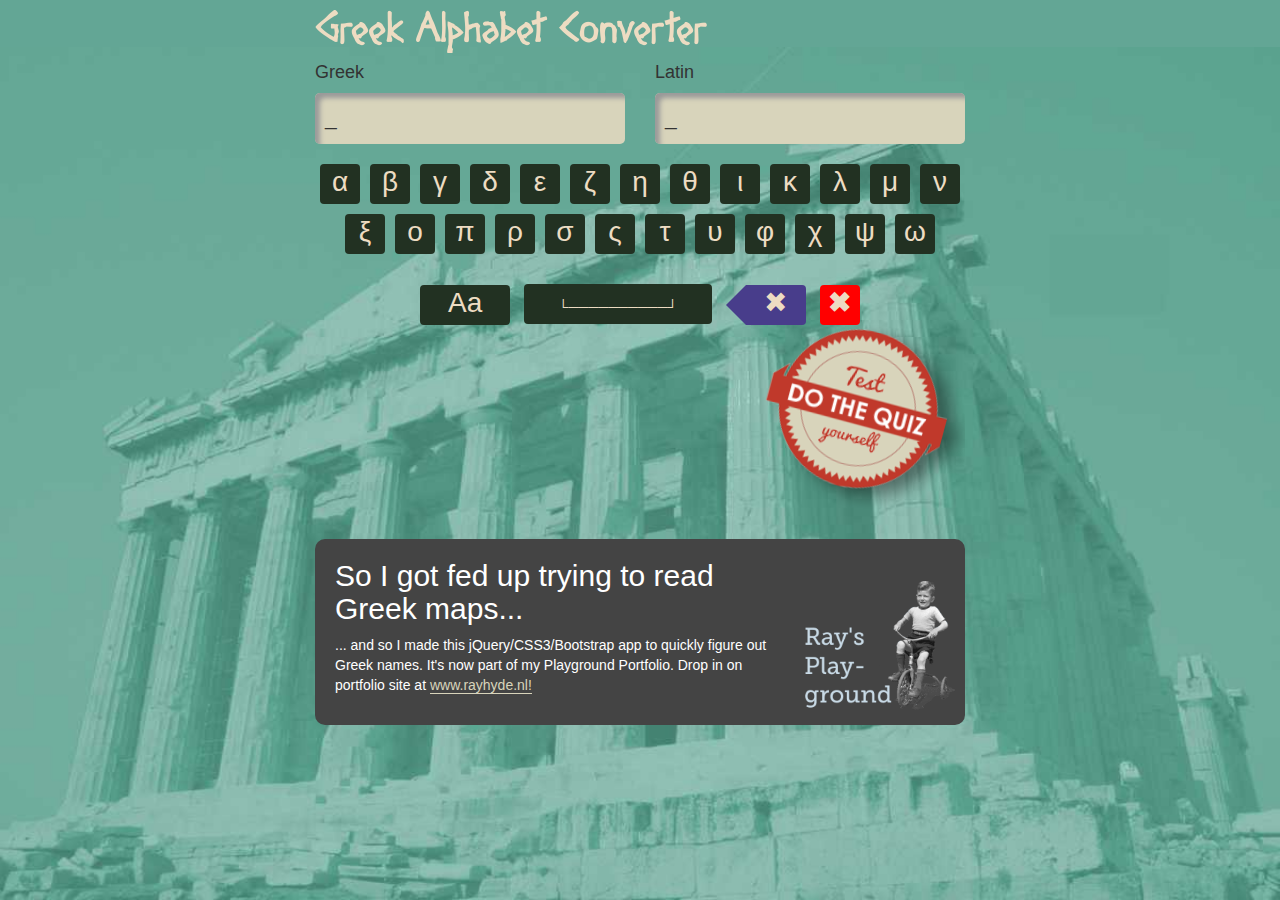
<file: index.html>
<!DOCTYPE html>
<html>

<head>
	<meta charset="utf-8">
	<meta http-equiv="X-UA-Compatible" content="IE=edge">
	<title>Greek Alphabet Converter</title>
	<meta name="keywords" content="greece, greek, latin, alphabet, letters, letter, convert, conversion, quiz, test, game, mobile, alpha, beta, delta, gamma, omega, kappa">
	<meta name="description" content="Easily convert and read Greek text such as place names. Just type what you see on the special keyboard provided and see the latin equivalent appear. Test yourself with a quiz when you think you know them all. Specially made for mobile devices.">
	<meta name="author" content="Ray Hyde | Frontend developer and designer">
	<meta name="viewport" content="width=device-width, initial-scale=1, maximum-scale=1, user-scalable=no">
	<!-- Place favicon.ico in the root directory -->
	<script src="http://use.edgefonts.net/pt-sans:n4,i4,n7,i7:all.js"></script>
	<link rel="stylesheet" href="lib/bootstrap/css/bootstrap.min.css">
	<link rel="stylesheet" href="css/app.css">
</head>

<body>
	<div id="inner">
		<div class="container-fluid">
			<div class="headline">
				<img src="img/headline.png" alt="Greek Alphabet Converter">
			</div>
		</div>

		<!-- Content -->
		<div class="container-fluid keyboard">
			<form action="">
				<div class="row">
					<div class="col-sm-6 col-xs-12">
						<h4>Greek</h4>
						<div id="greek" class="text-window"><span></span></div>
					</div>
					<div class="col-sm-6 col-xs-12">
						<h4>Latin</h4>
						<div id="latin" class="text-window"><span></span></div>
					</div>
				</div>
				<div class="row">
					<div class="col-md-12">
						<div id="keys">
							<ul class="row uc">
							</ul>
							<ul class="row lc">
							</ul>
							<ul id="generic">
								<li class="caps">Aa</li>
								<li class="space"><span>└──────────┘</span> </li>
								<li class="backspace">✖</li>
								<li class="clear">✖</li>
							</ul>
						</div>
					</div>
				</div>
			</form>
			<div class="row">
				<div class="col-xs-12">
					<div class="to-game">
					
						<a href="#game" role="button" class="play play-badge" data-toggle="modal" data-backdrop="static" data-keyboard="false">Test yourself</a>
						
					</div>
				</div>
			</div>
		</div>

		<div class="container-fluid">
			<div class="row">
				<div class="col-md-12">
					<div id="explain">
						<h2>So I got fed up trying to read Greek maps...</h2>
						<p>... and so I made this jQuery/CSS3/Bootstrap app to quickly figure out Greek names. It's now part of my Playground Portfolio. Drop in on portfolio site at <a href="http://www.rayhyde.nl/pf_js-en.php">www.rayhyde.nl!</a></p>
					</div>
				</div>
			</div>
		</div>
	</div>
	
	<div id="game" class="modal fade tester">
			<div class="modal-dialog">
				<div class="modal-content">
					<div class="modal-header">
						<button type="button" class="close" data-dismiss="modal" aria-hidden="true">&times;</button> 
						<h2 class="modal-title">Test your Greek alphabet skills</h2></div>
					<div class="modal-body">
						<div class="row">
							<div class="col-sm-6 col-xs-12 quiz">
								<div class="big-letter">A</div>
								<div class="clearer"></div>
								<div id="answer-buttons"></div>
							</div>							
							<div class="col-sm-6 col-xs-12">
								<p class="highscore">Your highest score was <span>0</span>.</p>
								<p class="turns">Turns left: <span></span></p>
								<p class="score">Score: <span id="score">0</span></p>
								<div class="totals"><span></span>
									<br><br><a href="#" class="btn btn-warning play" role="button">Play again</a> <a href="#" class="btn btn-default" data-dismiss="modal">Close this</a>
								</div>
							</div>
						</div>
					</div>
					<div class="modal-footer"></div>
				</div>
			</div>
		</div>
	<script src="//code.jquery.com/jquery-2.1.3.min.js"></script>
	<script>
		window.jQuery || document.write('<script src="lib/jquery/jquery-2.1.3.min.js"><\/script>')
	</script>
	<script src="https://maxcdn.bootstrapcdn.com/bootstrap/3.3.5/js/bootstrap.min.js"></script>
	<script src="js/app.js"></script>
	<script type="text/javascript">
		var gaJsHost = (("https:" == document.location.protocol) ? "https://ssl." : "http://www.");
		document.write(unescape("%3Cscript src='" + gaJsHost + "google-analytics.com/ga.js' type='text/javascript'%3E%3C/script%3E"));
	</script>
	<script type="text/javascript">
		try {
		var pageTracker = _gat._getTracker("UA-12332810-1");
		pageTracker._trackPageview();
		} catch(err) {}
	</script>
</body>

</html>
</file>
<file: css/app.css>
/* Generated by less 2.5.1 */
* {
  -webkit-box-sizing: border-box;
  -moz-box-sizing: border-box;
  box-sizing: border-box;
  font-family: pt-sans, sans-serif;
}
body,
html {
  height: 100%;
}
.container-fluid {
  max-width: 680px;
}
.btn {
  -webkit-transition: 0.3s all;
  -o-transition: 0.3s all;
  transition: 0.3s all;
}
#inner {
  min-height: 100%;
  height: auto;
  overflow: hidden;
  background: #63a695 url("../img/temple.jpg") no-repeat 50% 100%;
  -webkit-background-size: 100% auto;
  background-size: 100% auto;
}
.text-window {
  -webkit-border-radius: 5px;
  -moz-border-radius: 5px;
  -ms-border-radius: 5px;
  -o-border-radius: 5px;
  border-radius: 5px;
  -webkit-box-shadow: 5px 5px 5px #999 inset;
  box-shadow: 5px 5px 5px #999 inset;
  min-height: 2.45em;
  font-size: 1.5em;
  padding: 10px;
  position: relative;
  background-color: #d8d4bb;
}
.text-window span:after {
  display: inline-block;
  content: "_";
  -webkit-animation: blink 1s step-end infinite;
  -moz-animation: blink 1s step-end infinite;
  -o-animation: blink 1s step-end infinite;
  animation: blink 1s step-end infinite;
}
.text-window span i {
  font-style: normal;
}
.clear {
  background: red !important;
  font-weight: bold;
}
.clear:hover {
  background: red !important;
  -webkit-opacity: 0.7;
  -moz-opacity: 0.7;
  -ms-opacity: 0.7;
  -o-opacity: 0.7;
  opacity: 0.7;
}
#keys {
  text-align: center;
}
#keys ul {
  margin: 20px 0 0 -10px;
  padding: 0;
  list-style-type: none;
}
#keys ul li {
  background: #223122;
  color: #eddcc2;
  font-size: 2em;
  text-align: center;
  line-height: 35px;
  width: 40px;
  height: 40px;
  margin: 0 0 10px 10px;
  -webkit-border-radius: 4px;
  -moz-border-radius: 4px;
  -ms-border-radius: 4px;
  -o-border-radius: 4px;
  border-radius: 4px;
  cursor: pointer;
  -webkit-transition: 0.3s all;
  -o-transition: 0.3s all;
  transition: 0.3s all;
  display: inline-block;
}
#keys ul li:hover {
  background-color: #888;
}
#keys .space {
  width: 188px;
  line-height: 37px;
}
#keys .space span {
  font-size: 0.5em;
}
#keys .caps {
  width: 90px;
}
#keys .caps.active {
  background-color: green;
}
#keys .uc {
  display: none;
}
#keys .backspace {
  width: 60px;
  background-color: darkslateblue;
  position: relative;
  -webkit-border-radius: 0 4px 4px 0;
  -moz-border-radius: 0 4px 4px 0;
  -ms-border-radius: 0 4px 4px 0;
  -o-border-radius: 0 4px 4px 0;
  border-radius: 0 4px 4px 0;
  margin-left: 30px;
}
#keys .backspace:after {
  right: 100%;
  top: 50%;
  border: solid transparent;
  content: " ";
  height: 0;
  width: 0;
  position: absolute;
  pointer-events: none;
  border-color: rgba(72, 61, 139, 0);
  border-right-color: darkslateblue;
  border-width: 20px;
  margin-top: -20px;
  -webkit-transition: 0.3s all;
  -o-transition: 0.3s all;
  transition: 0.3s all;
}
#keys .backspace:hover {
  background-color: mediumslateblue !important;
}
#keys .backspace:hover:after {
  border-color: rgba(123, 104, 238, 0);
  border-right-color: #7B68EE;
}
.headline {
  margin: 10px 0 0;
  max-width: 100%;
  width: 392px;
}
.headline img {
  width: 100%;
  height: auto;
}
#explain {
  background: #444444 url("../img/playground.png") no-repeat scroll 98% bottom / 150px auto;
  border-radius: 10px;
  color: #fff;
  margin: 30px 0;
  padding: 20px 180px 20px 20px;
  min-height: 160px;
}
#explain h2 {
  margin: 0 0 10px;
}
#explain a {
  color: #d8d4bb;
  -webkit-transition: 0.3s all;
  -o-transition: 0.3s all;
  transition: 0.3s all;
  border-bottom: solid 1px #d8d4bb;
}
#explain a:hover {
  border-color: transparent;
  text-decoration: none;
}
.tester {
  background: rgba(216, 212, 187, 0.5);
  padding-top: 20px;
  padding-bottom: 20px;
}
.tester .btn-primary {
  background: #223122;
  border: 0 none;
  width: 47px;
  height: 47px;
  font-size: 1.4em;
  margin-right: 4px;
}
.tester .btn-warning {
  background: darkslateblue;
  color: #fff;
  border: 0 none;
}
.tester .btn-warning:hover {
  background: #7a6ec0;
}
.tester .turns {
  font-size: 1.2em;
}
.tester .turns span {
  font-weight: bold;
}
.tester .score {
  font-size: 1.2em;
}
.tester .score #score {
  font-weight: bold;
}
.tester .highscore {
  font-size: 1.2em;
}
.tester .highscore span {
  font-weight: bold;
}
.tester .totals .btn {
  display: none;
}
.tester .answer {
  font-size: 1.5em;
  font-weight: bold;
}
.tester .answer.ok {
  color: green;
}
.tester .answer.error {
  color: red;
}
.tester .big-letter {
  background: #fff;
  border: 1px solid #444;
  -webkit-border-radius: 8px;
  -moz-border-radius: 8px;
  -ms-border-radius: 8px;
  -o-border-radius: 8px;
  border-radius: 8px;
  display: inline-block;
  font-size: 10em;
  height: 200px;
  line-height: 154px;
  margin: 0 auto 20px;
  padding: 20px;
  text-align: center;
  width: 200px;
}
@-webkit-keyframes blink {
  67% {
    opacity: 0;
  }
}
@-moz-keyframes blink {
  67% {
    opacity: 0;
  }
}
@-o-keyframes blink {
  67% {
    opacity: 0;
  }
}
@keyframes blink {
  67% {
    opacity: 0;
  }
}
@media only screen and (max-width: 440px) {
  h1,
  .h1 {
    font-size: 24px;
  }
}
.to-game {
  padding: 20px 0;
  text-align: center;
  font-size: 1.2em;
}
.to-game .btn {
  background: darkslateblue ;
  border: 0 none;
  margin-top: 10px;
}
.to-game .btn:hover {
  background: #7a6ec0;
}
.play-badge {
  width: 200px;
  height: 184px;
  float: right;
  background: url(../img/badge.png);
  text-indent: -9999px;
  margin-top: -30px;
}
</file>
